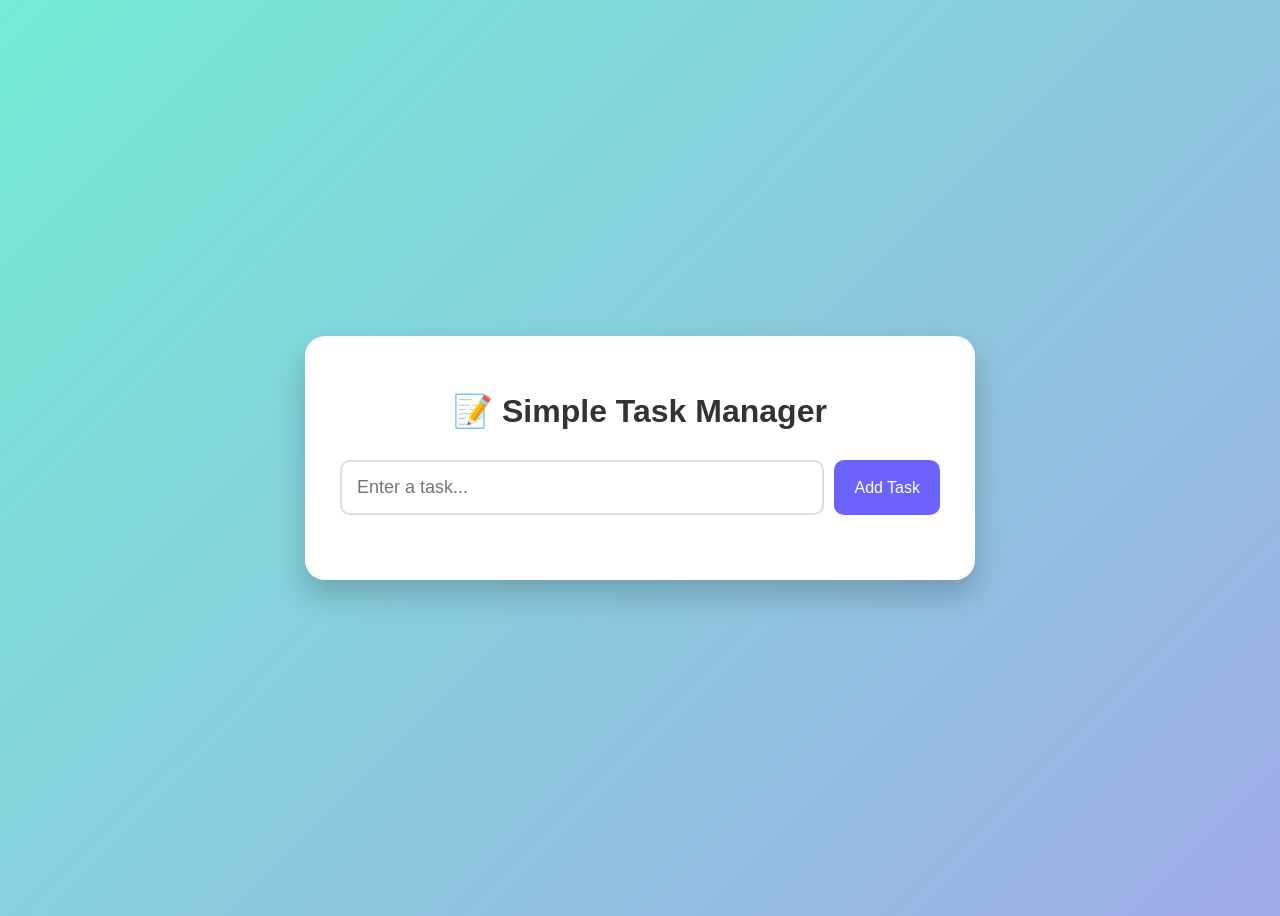
<file: indexx.html>
<!DOCTYPE html>
<html lang="en">
<head>
    <meta charset="UTF-8">
    <meta name="viewport" content="width=device-width, initial-scale=1.0">
    <title>Simple Task Manager</title>
    <link rel="stylesheet" href="index.css">
</head>
<body>

    <div class="container">
        <h1>📝 Simple Task Manager</h1>

        <div class="input-section">
            <input
                type="text"
                id="taskInput"
                placeholder="Enter a task..."
            >
            <button id="addBtn">
                Add Task
            </button>
        </div>

        <ul id="taskList"></ul>
    </div>

    <script src="index.js"></script>

</body>
</html>
</file>
<file: index.css>
```css id="w3jzlg"
* {
    margin: 0;
    padding: 0;
    box-sizing: border-box;
}

body {
    font-family: Arial, sans-serif;
    min-height: 100vh;
    background: linear-gradient(135deg, #74ebd5, #9face6);

    display: flex;
    justify-content: center;
    align-items: center;
}

.container {
    width: 600px;
    background: white;
    padding: 35px;
    border-radius: 20px;
    box-shadow: 0 15px 30px rgba(0,0,0,0.2);
}

h1 {
    text-align: center;
    margin-bottom: 30px;
    color: #333;
}

.input-section {
    display: flex;
    gap: 10px;
    margin-bottom: 30px;
}

#taskInput {
    flex: 1;
    padding: 15px;
    border: 2px solid #ddd;
    border-radius: 10px;
    font-size: 18px;
}

#taskInput:focus {
    outline: none;
    border-color: #6c63ff;
}

#addBtn {
    background: #6c63ff;
    color: white;
    border: none;
    padding: 15px 20px;
    border-radius: 10px;
    cursor: pointer;
    font-size: 16px;
}

#addBtn:hover {
    background: #5848d8;
}

#taskList {
    list-style: none;
}

#taskList li {
    background: #f5f5f5;
    margin-bottom: 15px;
    padding: 18px;
    border-radius: 12px;

    display: flex;
    justify-content: space-between;
    align-items: center;
}

.completed {
    text-decoration: line-through;
    color: gray;
}

.task-buttons button {
    margin-left: 8px;
    border: none;
    padding: 10px 14px;
    border-radius: 8px;
    cursor: pointer;
    color: white;
}

.complete-btn {
    background: #28a745;
}

.delete-btn {
    background: #dc3545;
}
```
</file>
